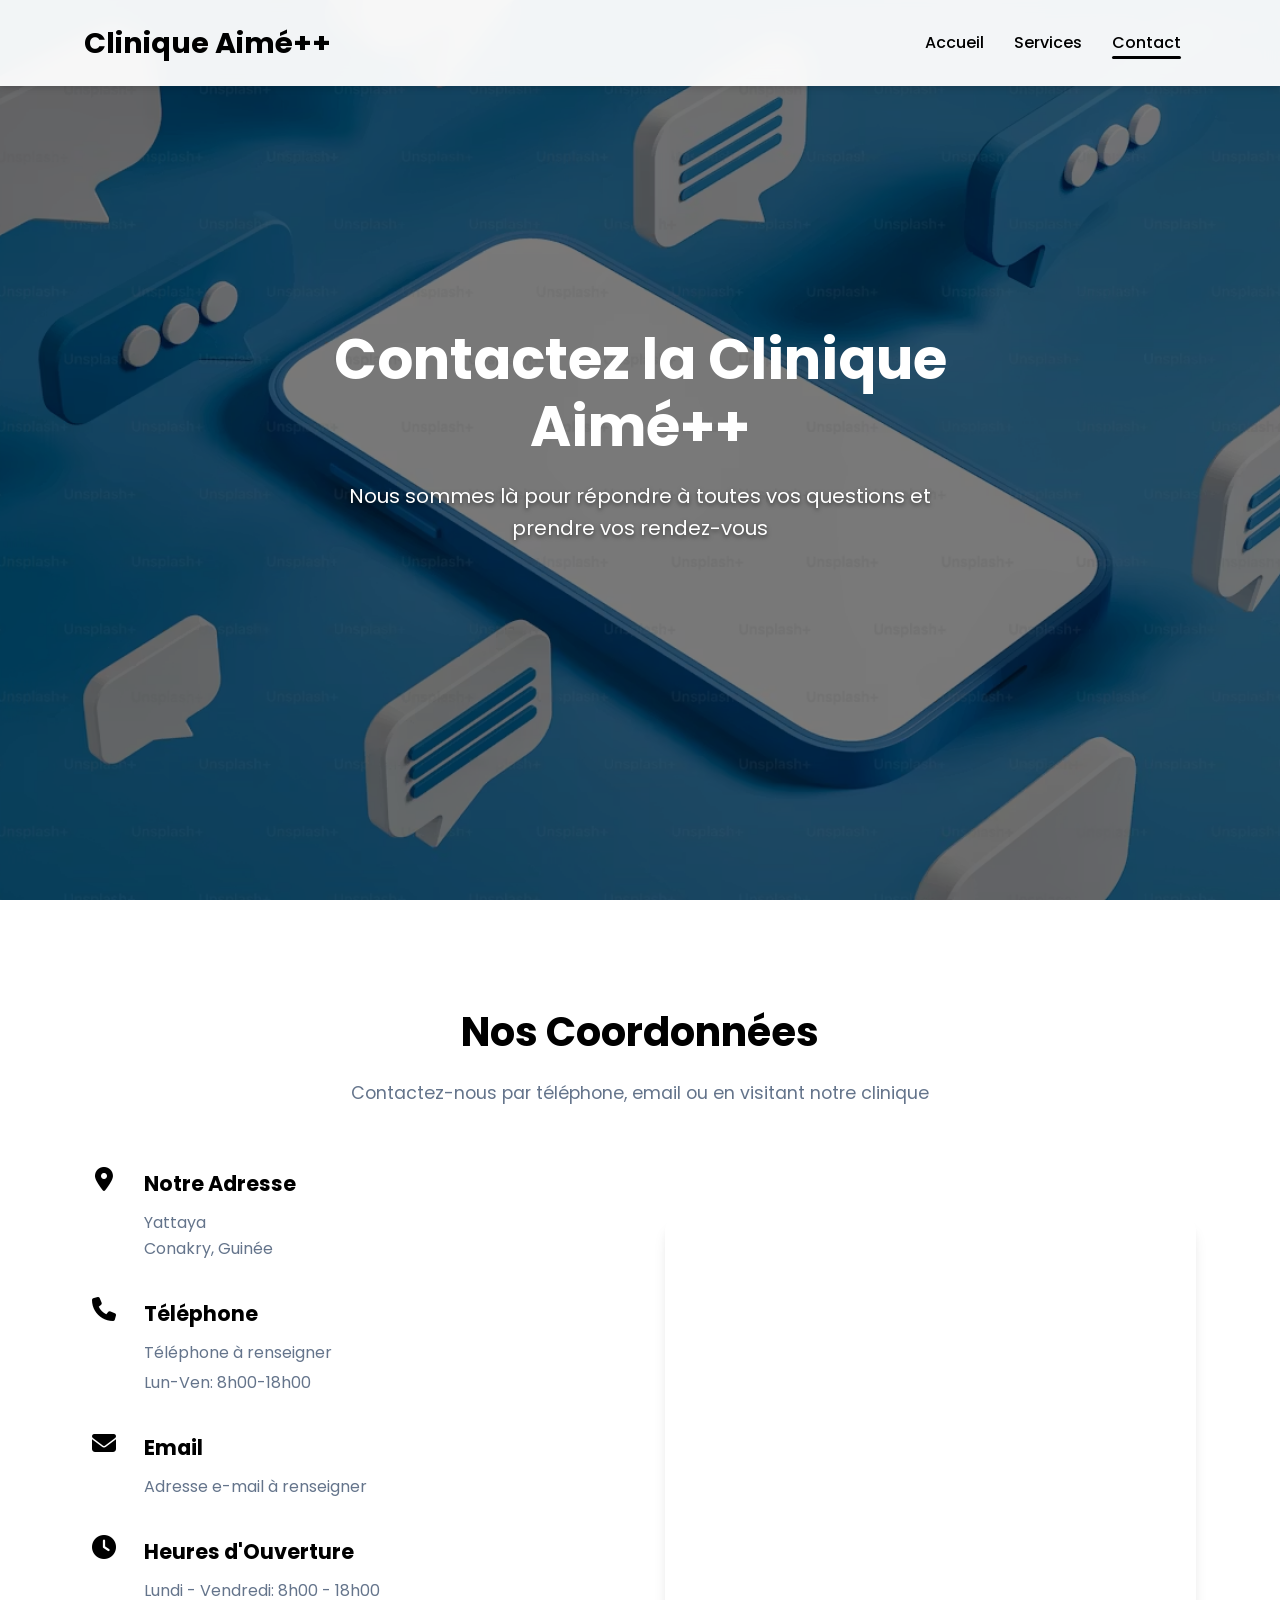
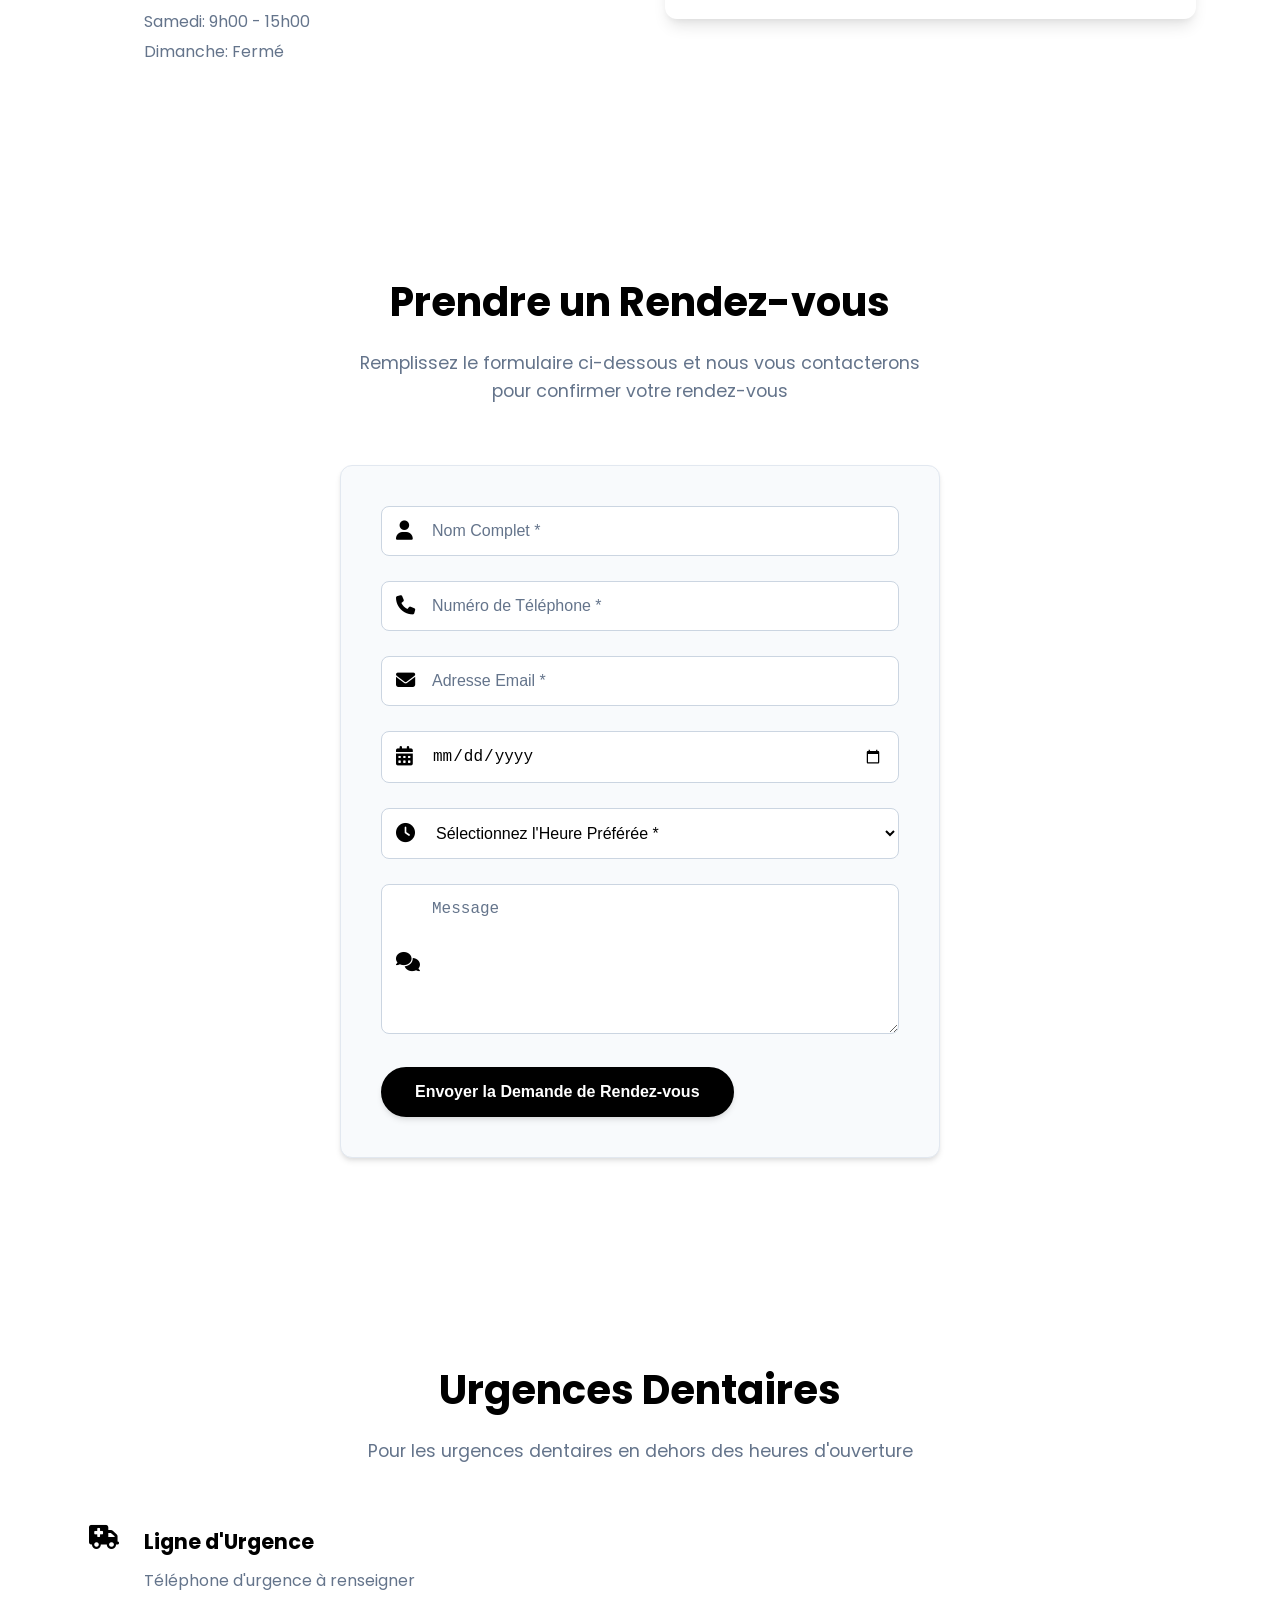
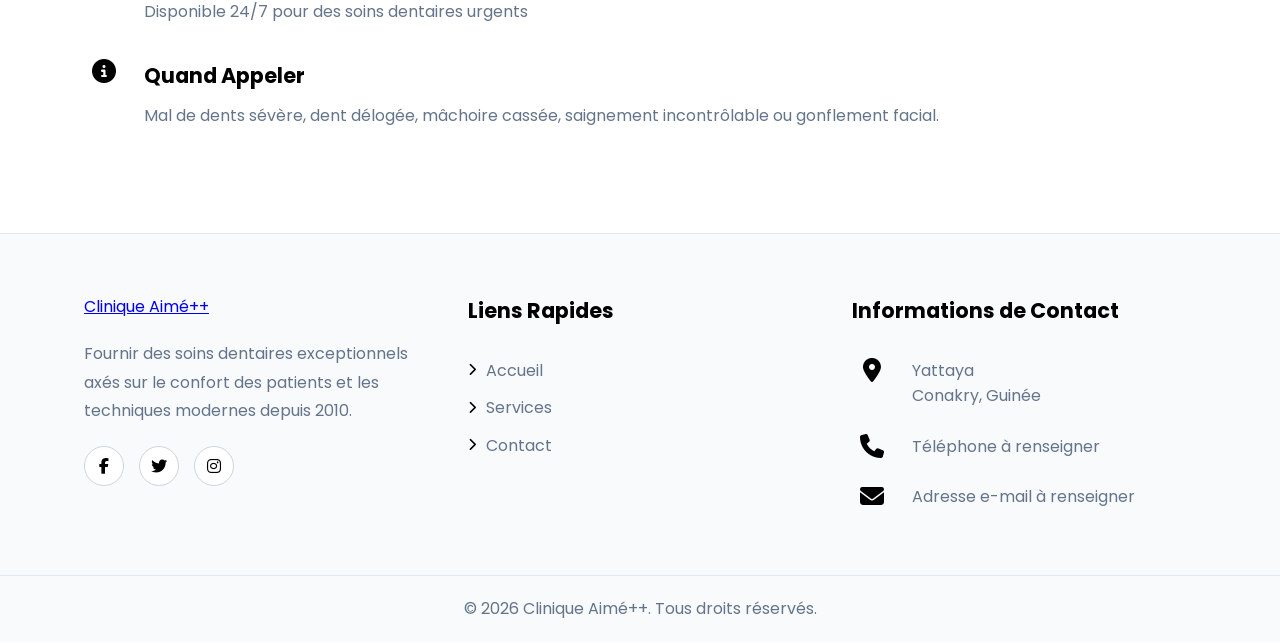
<file: contact.html>
<!DOCTYPE html>
<html lang="fr">
<head>
    <meta charset="UTF-8">
    <meta name="viewport" content="width=device-width, initial-scale=1.0">
    <meta name="description" content="Clinique Aimé++ - Contactez notre clinique dentaire à Yattaya, Conakry, en Guinée, ou demandez un rendez-vous.">
    <meta name="theme-color" content="#000000">
    <meta property="og:title" content="Contact | Clinique Aimé++">
    <meta property="og:description" content="Contactez la Clinique Aimé++ à Yattaya, Conakry, pour prendre rendez-vous.">
    <meta property="og:type" content="website">
    <meta name="twitter:card" content="summary_large_image">
    <title>Contact | Clinique Aimé++</title>
    <link rel="icon" type="image/png" href="img/favicon.png">
    <link rel="stylesheet" href="https://cdnjs.cloudflare.com/ajax/libs/font-awesome/6.4.0/css/all.min.css">
    <link rel="stylesheet" href="style.css">
</head>
<body>
    <!-- Header -->
    <header class="header">
        <div class="container nav-container">
            <a href="index.html" class="logo">Clinique <span>Aimé++</span></a>
            <ul class="nav-menu" id="main-nav" aria-label="Menu principal" aria-hidden="true">
                <li class="nav-item"><a href="index.html" class="nav-link">Accueil</a></li>
                <li class="nav-item"><a href="services.html" class="nav-link">Services</a></li>
                <li class="nav-item"><a href="contact.html" class="nav-link active">Contact</a></li>
            </ul>
            <button class="hamburger" type="button" aria-label="Ouvrir le menu" aria-expanded="false" aria-controls="main-nav">
                <span></span>
                <span></span>
                <span></span>
            </button>
        </div>
    </header>

    <!-- Hero Section -->
    <section class="hero" style="background-image: url('img/contact.avif');">
        <div class="hero-overlay"></div>
        <div class="container">
            <div class="hero-content">
                <h1>Contactez la Clinique Aimé++</h1>
                <p>Nous sommes là pour répondre à toutes vos questions et prendre vos rendez-vous</p>
            </div>
        </div>
    </section>

    <!-- Contact Section -->
    <section class="section">
        <div class="container">
            <div class="section-title fade-in-scroll">
                <h2>Nos Coordonnées</h2>
                <p>Contactez-nous par téléphone, email ou en visitant notre clinique</p>
            </div>
            <div class="contact-container">
                <div class="contact-info">
                    <div class="info-item fade-in-up">
                        <i class="fas fa-map-marker-alt"></i>
                        <div class="info-content">
                            <h3>Notre Adresse</h3>
                            <p>Yattaya<br>Conakry, Guinée</p>
                        </div>
                    </div>
                    <div class="info-item fade-in-up">
                        <i class="fas fa-phone"></i>
                        <div class="info-content">
                            <h3>Téléphone</h3>
                            <p>Téléphone à renseigner</p>
                            <p>Lun-Ven: 8h00-18h00</p>
                        </div>
                    </div>
                    <div class="info-item fade-in-up">
                        <i class="fas fa-envelope"></i>
                        <div class="info-content">
                            <h3>Email</h3>
                            <p>Adresse e-mail à renseigner</p>
                        </div>
                    </div>
                    <div class="info-item fade-in-up">
                        <i class="fas fa-clock"></i>
                        <div class="info-content">
                            <h3>Heures d'Ouverture</h3>
                            <p>Lundi - Vendredi: 8h00 - 18h00</p>
                            <p>Samedi: 9h00 - 15h00</p>
                            <p>Dimanche: Fermé</p>
                        </div>
                    </div>
                </div>
                <div class="map-container fade-in-up">
                    <iframe src="https://maps.google.com/maps?q=Yattaya%2C%20Conakry%2C%20Guinea&output=embed" title="Localisation de la Clinique Aimé++ à Yattaya, Conakry" allowfullscreen="" loading="lazy"></iframe>
                </div>
            </div>
        </div>
    </section>

    <!-- Appointment Section -->
    <section class="section">
        <div class="container">
            <div class="section-title fade-in-scroll">
                <h2>Prendre un Rendez-vous</h2>
                <p>Remplissez le formulaire ci-dessous et nous vous contacterons pour confirmer votre rendez-vous</p>
            </div>
            <form id="appointment-form" class="appointment-form">
                <div class="form-group">
                    <label for="name" class="sr-only">Nom complet</label>
                    <i class="fas fa-user"></i>
                    <input type="text" id="name" name="name" class="form-control" placeholder="Nom Complet *" aria-label="Nom complet" required>
                </div>
                <div class="form-group">
                    <label for="phone" class="sr-only">Numéro de téléphone</label>
                    <i class="fas fa-phone"></i>
                    <input type="tel" id="phone" name="phone" class="form-control" placeholder="Numéro de Téléphone *" aria-label="Numéro de téléphone" required>
                </div>
                <div class="form-group">
                    <label for="email" class="sr-only">Adresse e-mail</label>
                    <i class="fas fa-envelope"></i>
                    <input type="email" id="email" name="email" class="form-control" placeholder="Adresse Email *" aria-label="Adresse e-mail" required>
                </div>
                <div class="form-group">
                    <label for="date" class="sr-only">Date préférée</label>
                    <i class="fas fa-calendar-alt"></i>
                    <input type="date" id="date" name="date" class="form-control" aria-label="Date préférée" required>
                </div>
                <div class="form-group">
                    <label for="time" class="sr-only">Heure préférée</label>
                    <i class="fas fa-clock"></i>
                    <select id="time" name="time" class="form-control" aria-label="Heure préférée" required>
                        <option value="">Sélectionnez l'Heure Préférée *</option>
                        <option value="09:00">09:00</option>
                        <option value="10:00">10:00</option>
                        <option value="11:00">11:00</option>
                        <option value="12:00">12:00</option>
                        <option value="13:00">13:00</option>
                        <option value="14:00">14:00</option>
                        <option value="15:00">15:00</option>
                        <option value="16:00">16:00</option>
                    </select>
                </div>
                <div class="form-group">
                    <label for="message" class="sr-only">Message</label>
                    <i class="fas fa-comments"></i>
                    <textarea id="message" name="message" class="form-control" placeholder="Message" aria-label="Message"></textarea>
                </div>
                <button type="submit" class="btn btn-secondary">Envoyer la Demande de Rendez-vous</button>
            </form>
        </div>
    </section>

    <!-- Emergency Section -->
    <section class="section">
        <div class="container">
            <div class="section-title fade-in-scroll">
                <h2>Urgences Dentaires</h2>
                <p>Pour les urgences dentaires en dehors des heures d'ouverture</p>
            </div>
            <div class="contact-container">
                <div class="contact-info">
                    <div class="info-item fade-in-up">
                        <i class="fas fa-ambulance"></i>
                        <div class="info-content">
                            <h3>Ligne d'Urgence</h3>
                            <p>Téléphone d'urgence à renseigner</p>
                            <p>Disponible 24/7 pour des soins dentaires urgents</p>
                        </div>
                    </div>
                    <div class="info-item fade-in-up">
                        <i class="fas fa-info-circle"></i>
                        <div class="info-content">
                            <h3>Quand Appeler</h3>
                            <p>Mal de dents sévère, dent délogée, mâchoire cassée, saignement incontrôlable ou gonflement facial.</p>
                        </div>
                    </div>
                </div>
            </div>
        </div>
    </section>

    <!-- Footer -->
    <footer class="footer">
        <div class="container">
            <div class="footer-content">
                <div class="footer-about">
                    <a href="index.html" class="footer-logo">Clinique <span>Aimé++</span></a>
                    <p>Fournir des soins dentaires exceptionnels axés sur le confort des patients et les techniques modernes depuis 2010.</p>
                    <div class="social-links">
                        <a href="#" aria-label="Facebook"><i class="fab fa-facebook-f"></i></a>
                        <a href="#" aria-label="Twitter"><i class="fab fa-twitter"></i></a>
                        <a href="#" aria-label="Instagram"><i class="fab fa-instagram"></i></a>
                    </div>
                </div>
                <div class="footer-links-container">
                    <h3 class="footer-heading">Liens Rapides</h3>
                    <ul class="footer-links">
                        <li><a href="index.html"><i class="fas fa-chevron-right"></i> Accueil</a></li>
                        <li><a href="services.html"><i class="fas fa-chevron-right"></i> Services</a></li>
                        <li><a href="contact.html"><i class="fas fa-chevron-right"></i> Contact</a></li>
                    </ul>
                </div>
                <div class="contact-info-footer">
                    <h3 class="footer-heading">Informations de Contact</h3>
                    <div class="info-item">
                        <i class="fas fa-map-marker-alt"></i>
                        <div class="info-content">
                            <p>Yattaya<br>Conakry, Guinée</p>
                        </div>
                    </div>
                    <div class="info-item">
                        <i class="fas fa-phone"></i>
                        <div class="info-content">
                            <p>Téléphone à renseigner</p>
                        </div>
                    </div>
                    <div class="info-item">
                        <i class="fas fa-envelope"></i>
                        <div class="info-content">
                            <p>Adresse e-mail à renseigner</p>
                        </div>
                    </div>
                </div>
            </div>
        </div>
        <div class="footer-bottom">
            <div class="container">
                <p>&copy; 2026 Clinique Aimé++. Tous droits réservés.</p>
            </div>
        </div>
    </footer>

    <script src="script.js"></script>
</body>
</html>
</file>
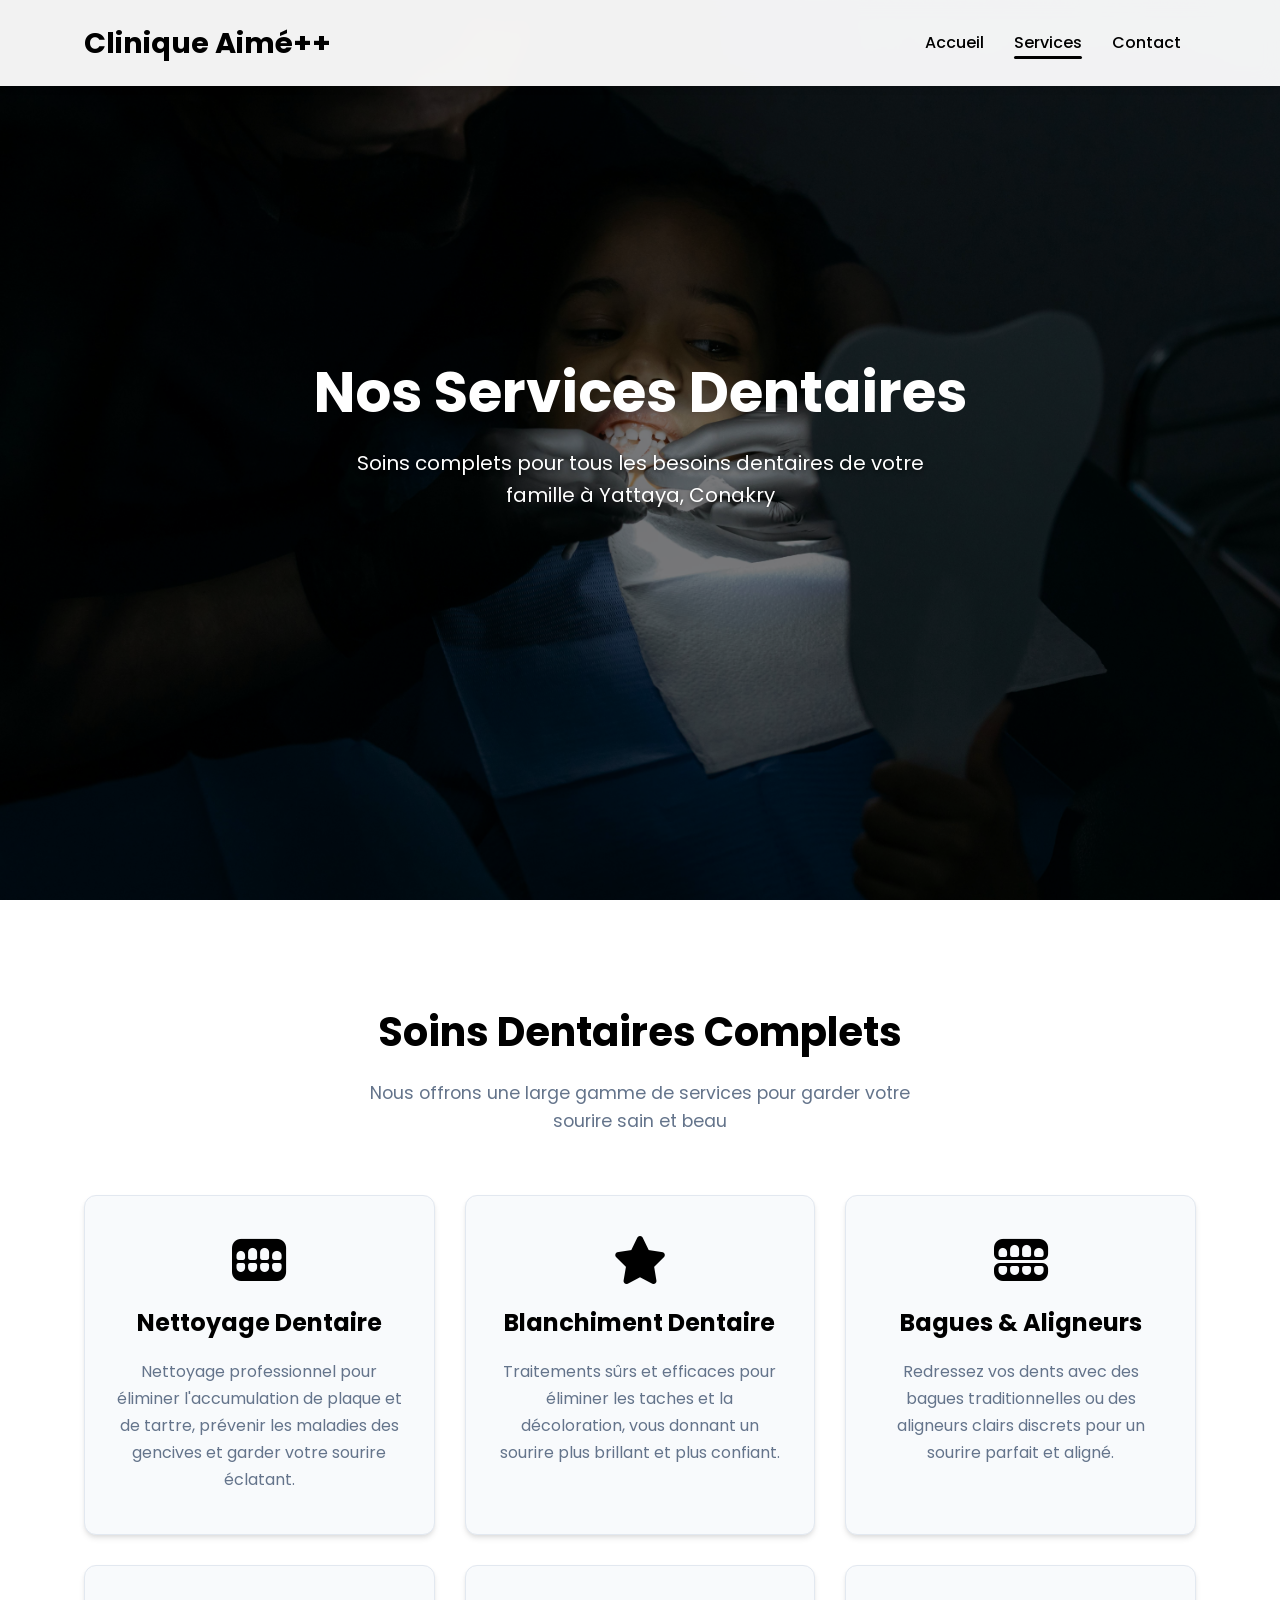
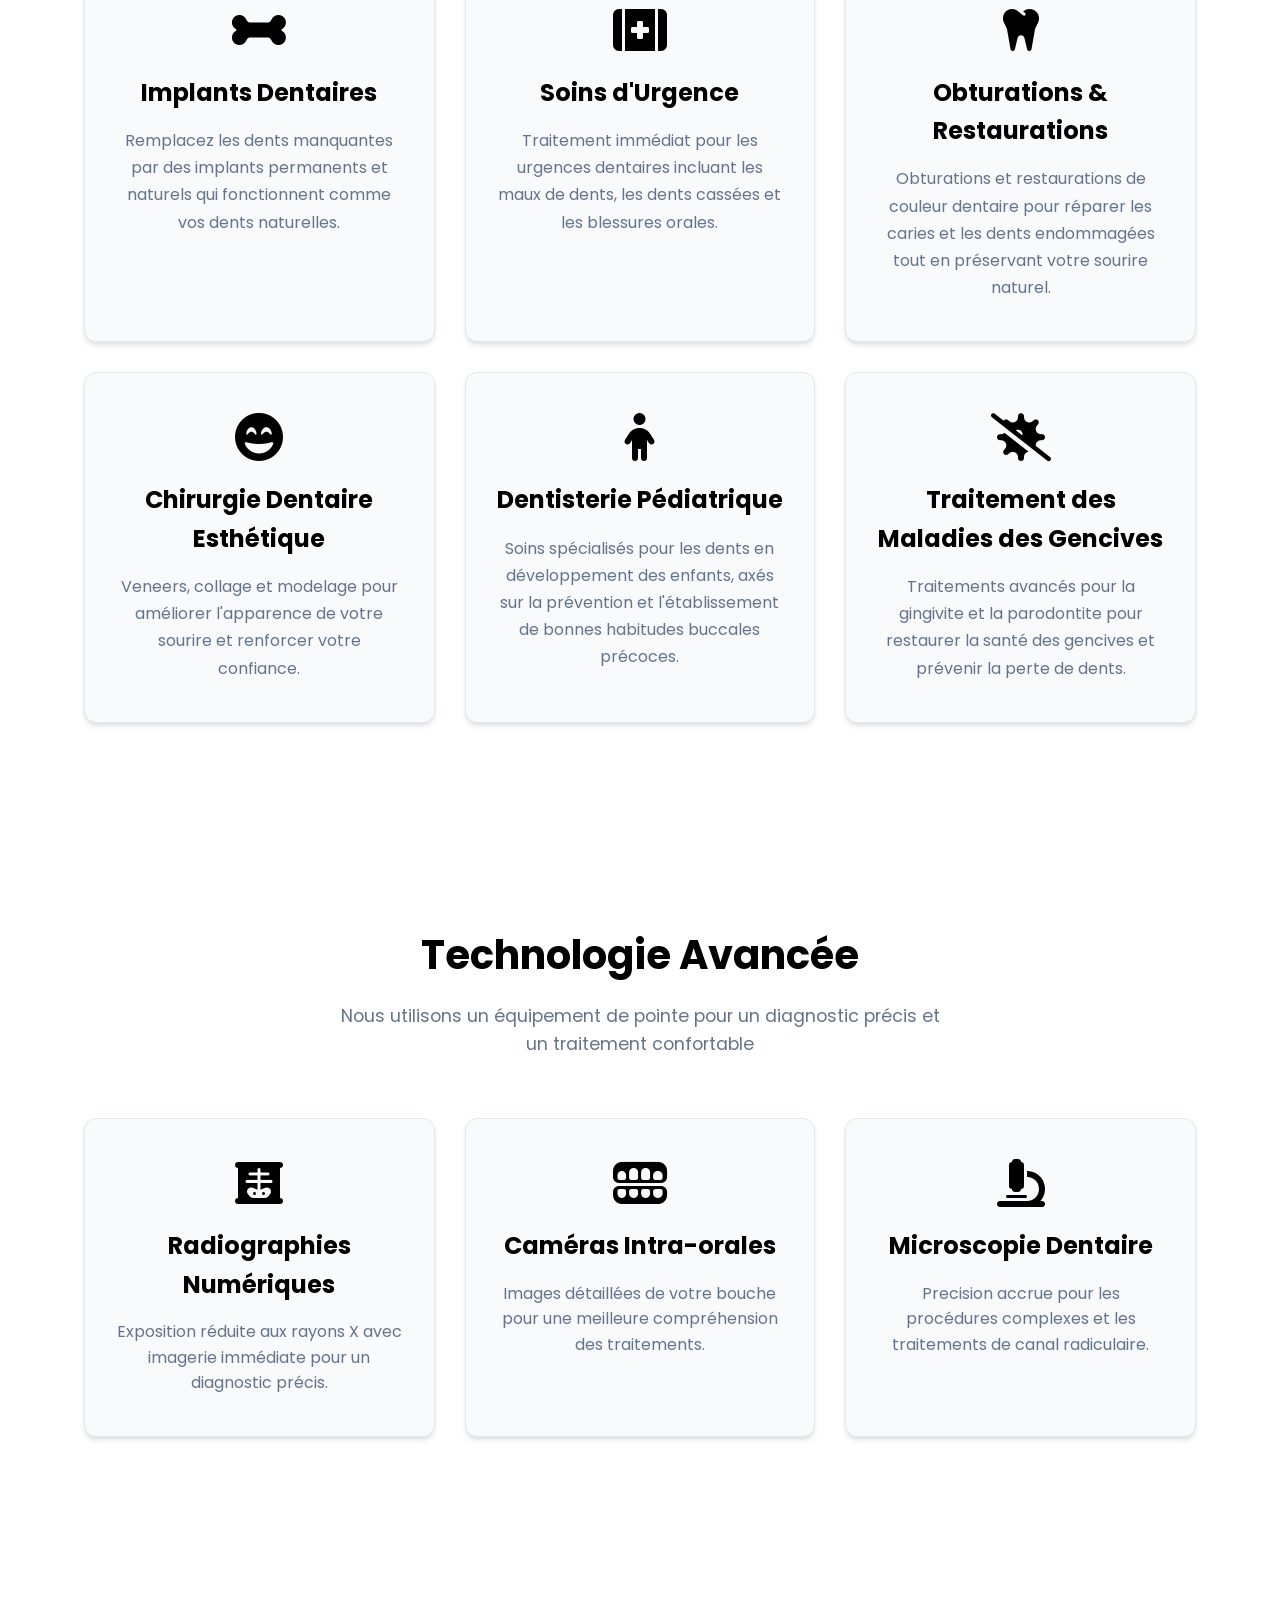
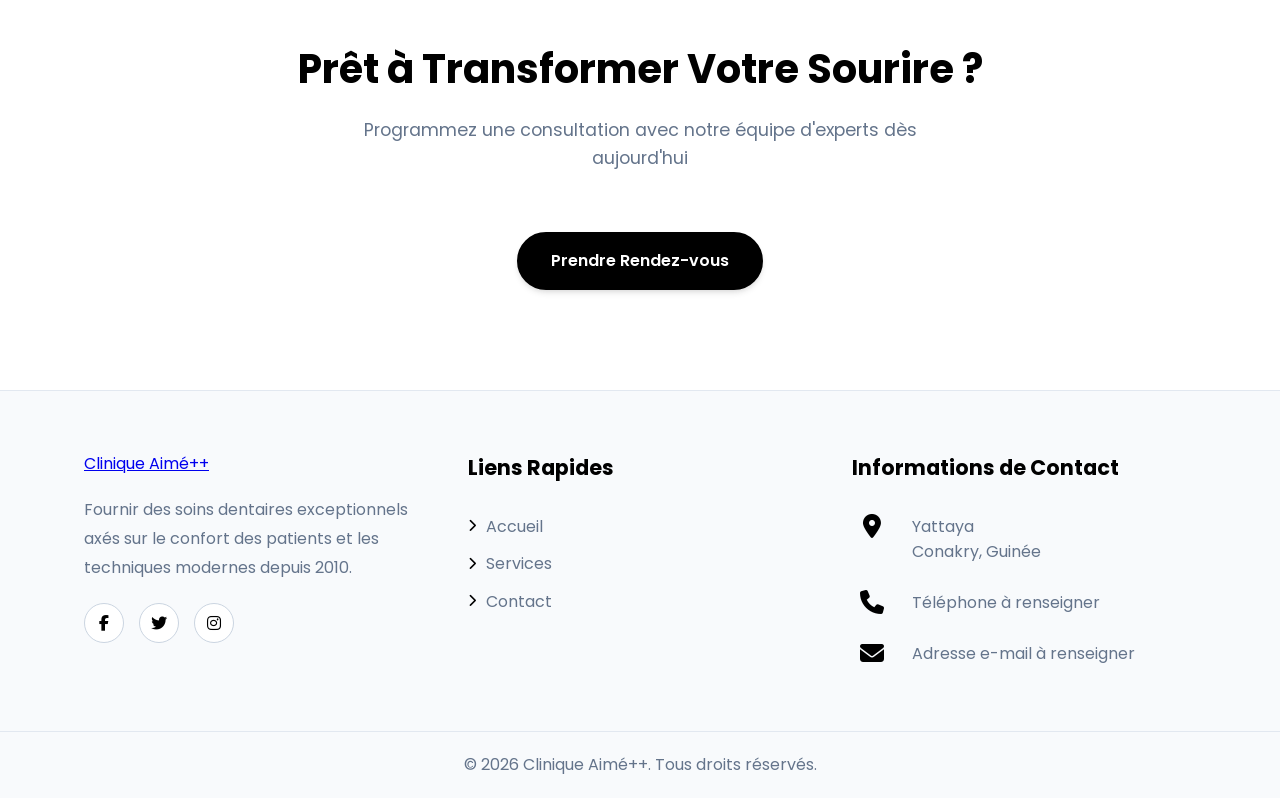
<file: services.html>
<!DOCTYPE html>
<html lang="fr">
<head>
    <meta charset="UTF-8">
    <meta name="viewport" content="width=device-width, initial-scale=1.0">
    <meta name="description" content="Clinique Aimé++ - Découvrez nos services dentaires à Yattaya, Conakry, en Guinée : nettoyage, blanchiment, orthodontie, implants et soins d'urgence.">
    <meta name="theme-color" content="#000000">
    <meta property="og:title" content="Nos Services | Clinique Aimé++">
    <meta property="og:description" content="Consultations, implants, orthodontie, blanchiment et soins urgents à Yattaya, Conakry.">
    <meta property="og:type" content="website">
    <meta name="twitter:card" content="summary_large_image">
    <title>Nos Services | Clinique Aimé++</title>
    <link rel="icon" type="image/png" href="img/favicon.png">
    <link rel="stylesheet" href="https://cdnjs.cloudflare.com/ajax/libs/font-awesome/6.4.0/css/all.min.css">
    <link rel="stylesheet" href="style.css">
</head>
<body>
    <!-- Header -->
    <header class="header">
        <div class="container nav-container">
            <a href="index.html" class="logo">Clinique <span>Aimé++</span></a>
            <ul class="nav-menu" id="main-nav" aria-label="Menu principal" aria-hidden="true">
                <li class="nav-item"><a href="index.html" class="nav-link">Accueil</a></li>
                <li class="nav-item"><a href="services.html" class="nav-link active">Services</a></li>
                <li class="nav-item"><a href="contact.html" class="nav-link">Contact</a></li>
            </ul>
            <button class="hamburger" type="button" aria-label="Ouvrir le menu" aria-expanded="false" aria-controls="main-nav">
                <span></span>
                <span></span>
                <span></span>
            </button>
        </div>
    </header>

    <!-- Hero Section -->
    <section class="hero" style="background-image: url('img/serviceshero.jpg');">
        <div class="hero-overlay"></div>
        <div class="container">
            <div class="hero-content">
                <h1>Nos Services Dentaires</h1>
                <p>Soins complets pour tous les besoins dentaires de votre famille à Yattaya, Conakry</p>
            </div>
        </div>
    </section>

    <!-- Services Section -->
    <section class="section">
        <div class="container">
            <div class="section-title fade-in-scroll">
                <h2>Soins Dentaires Complets</h2>
                <p>Nous offrons une large gamme de services pour garder votre sourire sain et beau</p>
            </div>
            <div class="services-grid">
                <div class="service-card fade-in-up">
                    <i class="fas fa-teeth"></i>
                    <h3>Nettoyage Dentaire</h3>
                    <p>Nettoyage professionnel pour éliminer l'accumulation de plaque et de tartre, prévenir les maladies des gencives et garder votre sourire éclatant.</p>
                </div>
                <div class="service-card fade-in-up">
                    <i class="fas fa-star"></i>
                    <h3>Blanchiment Dentaire</h3>
                    <p>Traitements sûrs et efficaces pour éliminer les taches et la décoloration, vous donnant un sourire plus brillant et plus confiant.</p>
                </div>
                <div class="service-card fade-in-up">
                    <i class="fas fa-teeth-open"></i>
                    <h3>Bagues & Aligneurs</h3>
                    <p>Redressez vos dents avec des bagues traditionnelles ou des aligneurs clairs discrets pour un sourire parfait et aligné.</p>
                </div>
                <div class="service-card fade-in-up">
                    <i class="fas fa-bone"></i>
                    <h3>Implants Dentaires</h3>
                    <p>Remplacez les dents manquantes par des implants permanents et naturels qui fonctionnent comme vos dents naturelles.</p>
                </div>
                <div class="service-card fade-in-up">
                    <i class="fas fa-first-aid"></i>
                    <h3>Soins d'Urgence</h3>
                    <p>Traitement immédiat pour les urgences dentaires incluant les maux de dents, les dents cassées et les blessures orales.</p>
                </div>
                <div class="service-card fade-in-up">
                    <i class="fas fa-tooth"></i>
                    <h3>Obturations & Restaurations</h3>
                    <p>Obturations et restaurations de couleur dentaire pour réparer les caries et les dents endommagées tout en préservant votre sourire naturel.</p>
                </div>
                <div class="service-card fade-in-up">
                    <i class="fas fa-grin-beam"></i>
                    <h3>Chirurgie Dentaire Esthétique</h3>
                    <p>Veneers, collage et modelage pour améliorer l'apparence de votre sourire et renforcer votre confiance.</p>
                </div>
                <div class="service-card fade-in-up">
                    <i class="fas fa-child"></i>
                    <h3>Dentisterie Pédiatrique</h3>
                    <p>Soins spécialisés pour les dents en développement des enfants, axés sur la prévention et l'établissement de bonnes habitudes buccales précoces.</p>
                </div>
                <div class="service-card fade-in-up">
                    <i class="fas fa-virus-slash"></i>
                    <h3>Traitement des Maladies des Gencives</h3>
                    <p>Traitements avancés pour la gingivite et la parodontite pour restaurer la santé des gencives et prévenir la perte de dents.</p>
                </div>
            </div>
        </div>
    </section>

    <!-- Technology Section -->
    <section class="section">
        <div class="container">
            <div class="section-title fade-in-scroll">
                <h2>Technologie Avancée</h2>
                <p>Nous utilisons un équipement de pointe pour un diagnostic précis et un traitement confortable</p>
            </div>
            <div class="features-grid">
                <div class="feature-card fade-in-up">
                    <i class="fas fa-x-ray"></i>
                    <h3>Radiographies Numériques</h3>
                    <p>Exposition réduite aux rayons X avec imagerie immédiate pour un diagnostic précis.</p>
                </div>
                <div class="feature-card fade-in-up">
                    <i class="fas fa-teeth-open"></i>
                    <h3>Caméras Intra-orales</h3>
                    <p>Images détaillées de votre bouche pour une meilleure compréhension des traitements.</p>
                </div>
                <div class="feature-card fade-in-up">
                    <i class="fas fa-microscope"></i>
                    <h3>Microscopie Dentaire</h3>
                    <p>Precision accrue pour les procédures complexes et les traitements de canal radiculaire.</p>
                </div>
            </div>
        </div>
    </section>

    <!-- CTA Section -->
    <section class="section">
        <div class="container" style="text-align: center;">
            <div class="section-title fade-in-scroll">
                <h2>Prêt à Transformer Votre Sourire ?</h2>
                <p>Programmez une consultation avec notre équipe d'experts dès aujourd'hui</p>
            </div>
            <a href="contact.html" class="btn btn-secondary">Prendre Rendez-vous</a>
        </div>
    </section>

    <!-- Footer -->
    <footer class="footer">
        <div class="container">
            <div class="footer-content">
                <div class="footer-about">
                    <a href="index.html" class="footer-logo">Clinique <span>Aimé++</span></a>
                    <p>Fournir des soins dentaires exceptionnels axés sur le confort des patients et les techniques modernes depuis 2010.</p>
                    <div class="social-links">
                        <a href="#" aria-label="Facebook"><i class="fab fa-facebook-f"></i></a>
                        <a href="#" aria-label="Twitter"><i class="fab fa-twitter"></i></a>
                        <a href="#" aria-label="Instagram"><i class="fab fa-instagram"></i></a>
                    </div>
                </div>
                <div class="footer-links-container">
                    <h3 class="footer-heading">Liens Rapides</h3>
                    <ul class="footer-links">
                        <li><a href="index.html"><i class="fas fa-chevron-right"></i> Accueil</a></li>
                        <li><a href="services.html"><i class="fas fa-chevron-right"></i> Services</a></li>
                        <li><a href="contact.html"><i class="fas fa-chevron-right"></i> Contact</a></li>
                    </ul>
                </div>
                <div class="contact-info-footer">
                    <h3 class="footer-heading">Informations de Contact</h3>
                    <div class="info-item">
                        <i class="fas fa-map-marker-alt"></i>
                        <div class="info-content">
                            <p>Yattaya<br>Conakry, Guinée</p>
                        </div>
                    </div>
                    <div class="info-item">
                        <i class="fas fa-phone"></i>
                        <div class="info-content">
                            <p>Téléphone à renseigner</p>
                        </div>
                    </div>
                    <div class="info-item">
                        <i class="fas fa-envelope"></i>
                        <div class="info-content">
                            <p>Adresse e-mail à renseigner</p>
                        </div>
                    </div>
                </div>
            </div>
        </div>
        <div class="footer-bottom">
            <div class="container">
                <p>&copy; 2026 Clinique Aimé++. Tous droits réservés.</p>
            </div>
        </div>
    </footer>

    <script src="script.js"></script>
</body>
</html>
</file>
<file: style.css>
/* Import Google Fonts */
@import url('https://fonts.googleapis.com/css2?family=Poppins:wght@300;400;500;600;700&display=swap');

/* Root Variables - White Primary Theme */
:root {
  --primary: #ffffff;
  --primary-dark: #f8fafc;
  --secondary: #000000;
  --accent: #333333;
  --light: #f1f5f9;
  --dark: #000000;
  --gray: #64748b;
  --black: #000000;
  --white: #ffffff;
  --shadow: 0 4px 6px -1px rgba(0, 0, 0, 0.1), 0 2px 4px -1px rgba(0, 0, 0, 0.06);
  --shadow-lg: 0 10px 15px -3px rgba(0, 0, 0, 0.1), 0 4px 6px -2px rgba(0, 0, 0, 0.05);
  --shadow-xl: 0 20px 25px -5px rgba(0, 0, 0, 0.1), 0 10px 10px -5px rgba(0, 0, 0, 0.04);
  --rounded: 12px;
  --rounded-full: 9999px;
  --transition: all 0.3s ease;
}

/* Enhanced Image Effects */
img {
  transition: transform 0.3s ease, filter 0.3s ease;
}

img:hover {
  transform: scale(1.03);
  filter: brightness(1.05);
}

/* Parallax effect for hero video */
.hero-video {
  transition: transform 0.1s ease-out;
}

/* Enhanced Card Effects */
.feature-card, .service-card, .team-member, .testimonial-card {
  transition: transform 0.3s ease, box-shadow 0.3s ease, filter 0.3s ease;
  background: var(--primary-dark);
  border: 1px solid #e2e8f0;
}

.feature-card:hover, .service-card:hover, .team-member:hover, .testimonial-card:hover {
  transform: translateY(-10px) scale(1.02);
  filter: drop-shadow(0 10px 20px rgba(0, 0, 0, 0.1));
  border: 1px solid #cbd5e1;
}

/* Enhanced Button Effects */
.btn {
  display: inline-block;
  padding: 14px 32px;
  background: var(--black);
  color: var(--primary);
  border-radius: var(--rounded-full);
  font-weight: 600;
  text-decoration: none;
  transition: var(--transition);
  border: 2px solid var(--black);
  cursor: pointer;
  font-size: 1rem;
  box-shadow: var(--shadow);
  text-align: center;
}

.btn:hover {
  background: var(--primary);
  color: var(--black);
  transform: translateY(-3px);
  box-shadow: var(--shadow-lg);
}

.btn-secondary {
  background: var(--black);
  border: 2px solid var(--black);
}

.btn-secondary:hover {
  background: var(--primary);
  color: var(--black);
}

/* Enhanced Icon Effects */
.feature-card i, .service-card i, .info-item i {
  transition: transform 0.3s ease, color 0.3s ease;
  color: var(--black);
}

.feature-card:hover i, .service-card:hover i {
  transform: scale(1.2) rotate(5deg);
  color: var(--black);
}

/* Reset & Base Styles */
* {
  margin: 0;
  padding: 0;
  box-sizing: border-box;
}

body {
  font-family: 'Poppins', sans-serif;
  line-height: 1.6;
  color: var(--black);
  background-color: var(--primary);
  overflow-x: hidden;
}

.container {
  width: 90%;
  max-width: 1200px;
  margin: 0 auto;
  padding: 0 20px;
}

.section {
  padding: 100px 0;
  background: var(--primary);
}

.section-title {
  text-align: center;
  margin-bottom: 60px;
  position: relative;
}

.section-title h2 {
  font-size: 2.5rem;
  font-weight: 700;
  color: var(--black);
  margin-bottom: 15px;
}

.section-title p {
  font-size: 1.1rem;
  color: var(--gray);
  max-width: 600px;
  margin: 0 auto;
}

/* Header & Navigation */
.header {
  position: fixed;
  top: 0;
  left: 0;
  width: 100%;
  z-index: 1000;
  background: rgba(255, 255, 255, 0.95);
  backdrop-filter: blur(10px);
  box-shadow: var(--shadow);
  padding: 20px 0;
  transition: var(--transition);
}

.header.scrolled {
  padding: 15px 0;
}

.nav-container {
  display: flex;
  justify-content: space-between;
  align-items: center;
}

.logo {
  font-size: 1.8rem;
  font-weight: 700;
  color: var(--black);
  text-decoration: none;
}

.logo span {
  color: var(--black);
}

.nav-menu {
  display: flex;
  list-style: none;
  margin: 0;
  padding: 0;
}

.nav-item {
  margin: 0 15px;
}

.nav-link {
  text-decoration: none;
  color: var(--black);
  font-weight: 500;
  transition: var(--transition);
  position: relative;
  padding: 5px 0;
}

.nav-link:hover {
  color: var(--black);
}

.nav-link.active {
  color: var(--black);
}

.nav-link.active::after {
  content: '';
  position: absolute;
  bottom: 0;
  left: 0;
  width: 100%;
  height: 3px;
  background: var(--black);
  border-radius: 3px;
}

/* Hamburger Menu */
.hamburger {
  display: none;
  flex-direction: column;
  justify-content: space-around;
  width: 30px;
  height: 30px;
  background: transparent;
  border: none;
  cursor: pointer;
  padding: 0;
  z-index: 10;
}

.hamburger span {
  width: 100%;
  height: 3px;
  background: var(--black);
  border-radius: 10px;
  transition: all 0.3s ease;
  transform-origin: center;
}

/* Mobile First Design */
@media screen and (max-width: 768px) {
  .hamburger {
    display: flex;
  }
  
  .nav-menu {
    position: fixed;
    left: 0;
    top: 0;
    height: 100vh;
    width: 100%;
    background: rgba(255, 255, 255, 0.95);
    backdrop-filter: blur(10px);
    flex-direction: column;
    justify-content: center;
    align-items: center;
    transform: translateX(-100%);
    transition: transform 0.3s ease-in-out;
    z-index: 9;
  }
  
  .nav-menu.active {
    transform: translateX(0);
  }
  
  .nav-item {
    margin: 20px 0;
  }
  
  .nav-link {
    font-size: 1.5rem;
  }
  
  .hamburger.active span:nth-child(1) {
    transform: rotate(45deg) translate(5px, 5px);
  }
  
  .hamburger.active span:nth-child(2) {
    opacity: 0;
  }
  
  .hamburger.active span:nth-child(3) {
    transform: rotate(-45deg) translate(7px, -7px);
  }
}

/* Hero Section */
.hero {
  height: 100vh;
  min-height: 700px;
  display: flex;
  align-items: center;
  position: relative;
  overflow: hidden;
  background-size: cover;
  background-position: center;
  background-repeat: no-repeat;
}

.hero-img {
  position: absolute;
  top: 0;
  left: 0;
  width: 100%;
  height: 100%;
  object-fit: cover;
  z-index: 1;
  filter: brightness(0.4);
}

.hero-video-wrapper {
  position: absolute;
  top: 0;
  left: 0;
  width: 100%;
  height: 100%;
  z-index: 1;
  overflow: hidden;
}

.hero-video {
  min-width: 100%;
  min-height: 100%;
  width: auto;
  height: auto;
  position: absolute;
  top: 50%;
  left: 50%;
  transform: translate(-50%, -50%);
  object-fit: cover;
  z-index: 1;
}

.hero-overlay {
  position: absolute;
  top: 0;
  left: 0;
  width: 100%;
  height: 100%;
  background: rgba(0, 0, 0, 0.5);
  z-index: 2;
}

.hero-content {
  max-width: 800px;
  color: var(--white);
  z-index: 3;
  position: relative;
  text-align: center;
  margin: 0 auto;
}

.hero h1 {
  font-size: 3.5rem;
  font-weight: 700;
  margin-bottom: 20px;
  line-height: 1.2;
  color: var(--white);
}

.hero p {
  font-size: 1.25rem;
  margin-bottom: 30px;
  max-width: 600px;
  color: var(--white);
  margin-left: auto;
  margin-right: auto;
  text-shadow: 0 2px 4px rgba(0,0,0,0.5);
}

/* Features Section */
.features {
  background: var(--primary);
}

.features-grid {
  display: grid;
  grid-template-columns: repeat(auto-fit, minmax(300px, 1fr));
  gap: 30px;
}

.feature-card {
  background: var(--primary-dark);
  padding: 40px 30px;
  border-radius: var(--rounded);
  box-shadow: var(--shadow);
  text-align: center;
  transition: var(--transition);
  position: relative;
  overflow: hidden;
  z-index: 1;
  border: 1px solid #e2e8f0;
}

.feature-card i {
  font-size: 3rem;
  margin-bottom: 20px;
  transition: var(--transition);
  color: var(--black);
}

.feature-card h3 {
  font-size: 1.5rem;
  margin-bottom: 15px;
  transition: var(--transition);
  color: var(--black);
}

.feature-card p {
  color: var(--gray);
}

/* About Section */
.about-content {
  display: grid;
  grid-template-columns: repeat(auto-fit, minmax(300px, 1fr));
  gap: 50px;
  align-items: center;
}

.image-credit {
  margin-top: 8px;
  color: var(--gray);
  font-size: 0.75rem;
  text-align: center;
}

.image-credit a {
  color: inherit;
  text-decoration: underline;
}

.about-text h2 {
  font-size: 2.5rem;
  margin-bottom: 20px;
  color: var(--black);
}

.about-text p {
  margin-bottom: 20px;
  color: var(--gray);
  line-height: 1.8;
}

/* Team Section */
.team {
  background: var(--primary);
}

.team-grid {
  display: grid;
  grid-template-columns: repeat(auto-fit, minmax(250px, 1fr));
  gap: 30px;
}

.team-member {
  background: var(--primary-dark);
  border-radius: var(--rounded);
  overflow: hidden;
  box-shadow: var(--shadow);
  transition: var(--transition);
  border: 1px solid #e2e8f0;
}

.team-member img {
  width: 100%;
  height: 300px;
  object-fit: cover;
  transition: transform 0.5s ease, filter 0.3s ease;
}

.team-member:hover img {
  transform: scale(1.05);
}

.team-info {
  padding: 25px;
  text-align: center;
}

.team-info h3 {
  font-size: 1.5rem;
  margin-bottom: 10px;
  color: var(--black);
}

.team-info .position {
  color: var(--black);
  font-weight: 600;
  margin-bottom: 15px;
  display: block;
}

.team-info p {
  color: var(--gray);
  margin-bottom: 0;
  font-size: 0.95rem;
}

/* Testimonials */
.testimonials {
  background: var(--primary);
}

.testimonial-grid {
  display: grid;
  grid-template-columns: repeat(auto-fit, minmax(300px, 1fr));
  gap: 30px;
}

.testimonial-card {
  background: var(--primary-dark);
  padding: 30px;
  border-radius: var(--rounded);
  box-shadow: var(--shadow);
  position: relative;
  transition: var(--transition);
  border: 1px solid #e2e8f0;
}

.testimonial-card p {
  margin-bottom: 20px;
  font-style: italic;
  color: var(--gray);
}

.testimonial-card .client {
  display: flex;
  align-items: center;
}

.testimonial-card .client img {
  width: 50px;
  height: 50px;
  border-radius: 50%;
  object-fit: cover;
  margin-right: 15px;
  border: 2px solid #fff;
}

.testimonial-card .client-info h4 {
  margin-bottom: 5px;
  font-weight: 600;
  color: var(--black);
}

.testimonial-card .client-info p {
  margin: 0;
  font-size: 0.9rem;
  color: var(--gray);
  font-style: normal;
}

/* Services Grid */
.services-grid {
  display: grid;
  grid-template-columns: repeat(auto-fit, minmax(300px, 1fr));
  gap: 30px;
}

.service-card {
  background: var(--primary-dark);
  padding: 40px 30px;
  border-radius: var(--rounded);
  box-shadow: var(--shadow);
  text-align: center;
  transition: var(--transition);
  position: relative;
  overflow: hidden;
  z-index: 1;
  border: 1px solid #e2e8f0;
}

.service-card i {
  font-size: 3rem;
  margin-bottom: 20px;
  transition: var(--transition);
  color: var(--black);
}

.service-card h3 {
  font-size: 1.5rem;
  margin-bottom: 15px;
  color: var(--black);
}

.service-card p {
  color: var(--gray);
  line-height: 1.7;
}

/* Contact Section */
.contact-container {
  display: grid;
  grid-template-columns: repeat(auto-fit, minmax(300px, 1fr));
  gap: 50px;
  align-items: center;
}

.contact-info {
  display: flex;
  flex-direction: column;
  gap: 30px;
}

.info-item {
  display: flex;
  gap: 20px;
  align-items: flex-start;
}

.info-item i {
  font-size: 1.5rem;
  color: var(--black);
  min-width: 40px;
  text-align: center;
}

.info-content h3 {
  color: var(--black);
  margin-bottom: 10px;
  font-size: 1.3rem;
}

.info-content p {
  color: var(--gray);
  margin-bottom: 5px;
  line-height: 1.6;
}

.map-container {
  height: 400px;
  border-radius: var(--rounded);
  overflow: hidden;
  box-shadow: var(--shadow-lg);
}

.map-container iframe {
  width: 100%;
  height: 100%;
  border: none;
}

/* Form Styles */
.appointment-form {
  max-width: 600px;
  margin: 0 auto;
  background: var(--primary-dark);
  padding: 40px;
  border-radius: var(--rounded);
  box-shadow: var(--shadow);
  border: 1px solid #e2e8f0;
}

.form-group {
  margin-bottom: 25px;
  position: relative;
}

.form-group i {
  position: absolute;
  left: 15px;
  top: 50%;
  transform: translateY(-50%);
  color: var(--black);
  font-size: 1.2rem;
}

.form-control {
  width: 100%;
  padding: 15px 15px 15px 50px;
  background: var(--primary);
  border: 1px solid #cbd5e1;
  border-radius: 8px;
  color: var(--black);
  font-size: 1rem;
  transition: var(--transition);
}

.form-control:focus {
  outline: none;
  border-color: var(--black);
  box-shadow: 0 0 0 3px rgba(0, 0, 0, 0.08);
}

.sr-only {
  position: absolute;
  width: 1px;
  height: 1px;
  padding: 0;
  margin: -1px;
  overflow: hidden;
  clip: rect(0, 0, 0, 0);
  white-space: nowrap;
  border: 0;
}

.form-control::placeholder {
  color: var(--gray);
}

textarea.form-control {
  min-height: 150px;
  resize: vertical;
}

/* Footer */
.footer {
  background: var(--primary-dark);
  padding: 60px 0 0;
  position: relative;
  border-top: 1px solid #e2e8f0;
}

.footer-content {
  display: grid;
  grid-template-columns: repeat(auto-fit, minmax(250px, 1fr));
  gap: 40px;
  margin-bottom: 40px;
}

.footer-about p {
  color: var(--gray);
  margin: 20px 0;
  line-height: 1.8;
}

.social-links {
  display: flex;
  gap: 15px;
}

.social-links a {
  display: flex;
  align-items: center;
  justify-content: center;
  width: 40px;
  height: 40px;
  border-radius: 50%;
  background: var(--primary);
  color: var(--black);
  text-decoration: none;
  transition: var(--transition);
  border: 1px solid #cbd5e1;
}

.social-links a:hover {
  background: var(--black);
  color: var(--primary);
  transform: translateY(-3px);
}

.footer-heading {
  color: var(--black);
  margin-bottom: 20px;
  font-size: 1.3rem;
  position: relative;
  padding-bottom: 10px;
}

.footer-links {
  list-style: none;
}

.footer-links li {
  margin-bottom: 12px;
}

.footer-links a {
  color: var(--gray);
  text-decoration: none;
  transition: var(--transition);
  display: flex;
  align-items: center;
}

.footer-links a:hover {
  color: var(--black);
  padding-left: 5px;
}

.footer-links i {
  color: var(--black);
  margin-right: 10px;
  font-size: 0.8rem;
}

.contact-info-footer .info-item {
  margin-bottom: 20px;
}

.footer-bottom {
  border-top: 1px solid #e2e8f0;
  padding: 20px 0;
}

.footer-bottom p {
  color: var(--gray);
  text-align: center;
  margin: 0;
}

/* Animations */
@keyframes fadeIn {
  from {
    opacity: 0;
  }
  to {
    opacity: 1;
  }
}

@keyframes fadeInUp {
  from {
    opacity: 0;
    transform: translateY(30px);
  }
  to {
    opacity: 1;
    transform: translateY(0);
  }
}

.fade-in-up {
  opacity: 0;
  transform: translateY(30px);
  transition: opacity 0.6s ease, transform 0.6s ease;
}

.fade-in-up.visible {
  opacity: 1;
  transform: translateY(0);
}

/* Scroll Effects */
.fade-in-scroll {
  opacity: 0;
  transform: translateY(20px);
  transition: opacity 0.6s ease, transform 0.6s ease;
}

.fade-in-scroll.visible {
  opacity: 1;
  transform: translateY(0);
}

.parallax-element {
  transform: translateZ(0);
  transition: transform 0.2s ease-out;
}

/* Responsive Design */
@media screen and (max-width: 992px) {
  .hero h1 {
    font-size: 2.8rem;
  }
  
  .section {
    padding: 80px 0;
  }
}

@media screen and (max-width: 768px) {
  .hero h1 {
    font-size: 2.3rem;
  }
  
  .hero p {
    font-size: 1.1rem;
  }
  
  .section-title h2 {
    font-size: 2rem;
  }
  
  .appointment-form {
    padding: 30px 20px;
  }
  
  .map-container {
    height: 300px;
  }
}

@media screen and (max-width: 576px) {
  .container {
    width: 95%;
  }
  
  .hero {
    min-height: 600px;
  }
  
  .hero h1 {
    font-size: 2rem;
  }
  
  .section {
    padding: 60px 0;
  }
  
  .section-title h2 {
    font-size: 1.8rem;
  }
}
</file>
